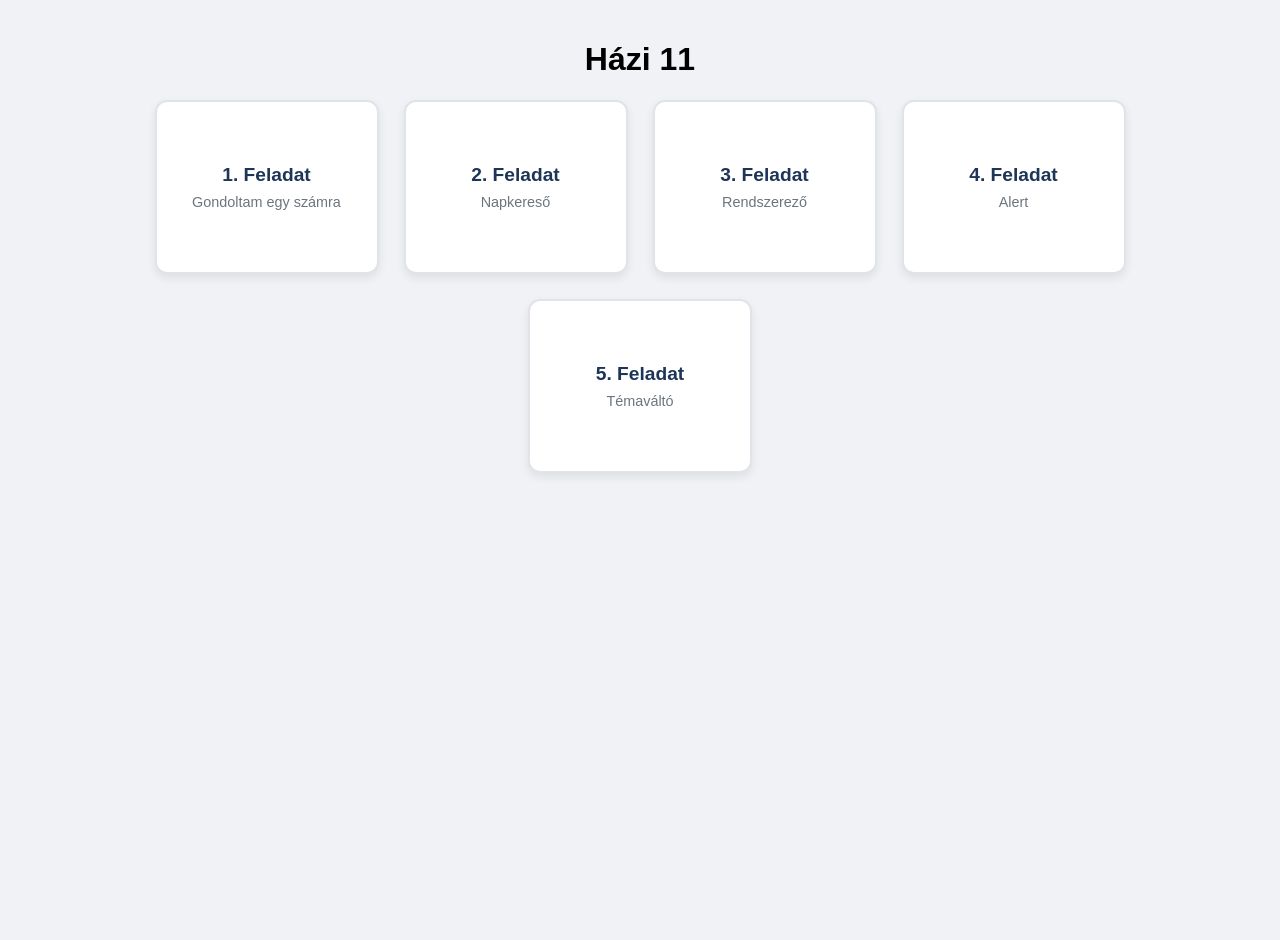
<file: hazi11/index.html>
<!DOCTYPE html>
<html lang="hu">
<head>
    <meta charset="UTF-8">
    <meta name="viewport" content="width=device-width, initial-scale=1.0">
    <title>Házi 11</title>
    <style>
        body {
            font-family: 'Segoe UI', Tahoma, Geneva, Verdana, sans-serif;
            background-color: #f0f2f5;
            display: flex;
            flex-direction: column;      
            justify-content: flex-start; 
            align-items: center;        
            min-height: 100vh;
            margin: 0;
            padding: 20px;
        }

        .container {
            display: flex;
            flex-wrap: wrap;
            gap: 25px;
            justify-content: center;
            max-width: 1100px;
        }

        .link-box {
            display: flex;
            flex-direction: column;
            justify-content: center;
            align-items: center;
            width: 180px;
            height: 130px;
            padding: 20px;
            background-color: #ffffff;
            color: #2b2d42;
            text-decoration: none;
            border-radius: 12px;
            border: 2px solid #e0e4e8;
            box-shadow: 0 4px 10px rgba(0, 0, 0, 0.08);
            text-align: center;
            
            transition: transform 0.25s ease, box-shadow 0.25s ease, border-color 0.25s ease;
        }

        .link-box h3 {
            margin: 0 0 8px 0;
            font-size: 1.2rem;
            color: #1d3557;
        }

        .link-box p {
            margin: 0;
            font-size: 0.9rem;
            color: #6c757d;
        }

        .link-box:hover {
            transform: scale(1.08);
            box-shadow: 0 12px 24px rgba(0, 0, 0, 0.15);
            border-color: #457b9d;
        }
        .h1 {
            text-align: center;
            margin-top: 0;
            margin-bottom: 40px;
            color: #1d3557;
        }
    </style>
</head>
<body>
    <h1>Házi 11</h1>
    <div class="container">
        <a href="hazi11_1.html" class="link-box">
            <h3>1. Feladat</h3>
            <p>Gondoltam egy számra</p>
        </a>

        <a href="hazi11_2.html" class="link-box">
            <h3>2. Feladat</h3>
            <p>Napkereső</p>
        </a>

        <a href="hazi11_3.html" class="link-box">
            <h3>3. Feladat</h3>
            <p>Rendszerező</p>
        </a>

        <a href="hazi11_4.html" class="link-box">
            <h3>4. Feladat</h3>
            <p>Alert</p>
        </a>

        <a href="hazi11_5.html" class="link-box">
            <h3>5. Feladat</h3>
            <p>Témaváltó</p>
        </a>
    </div>

</body>
</html>
</file>
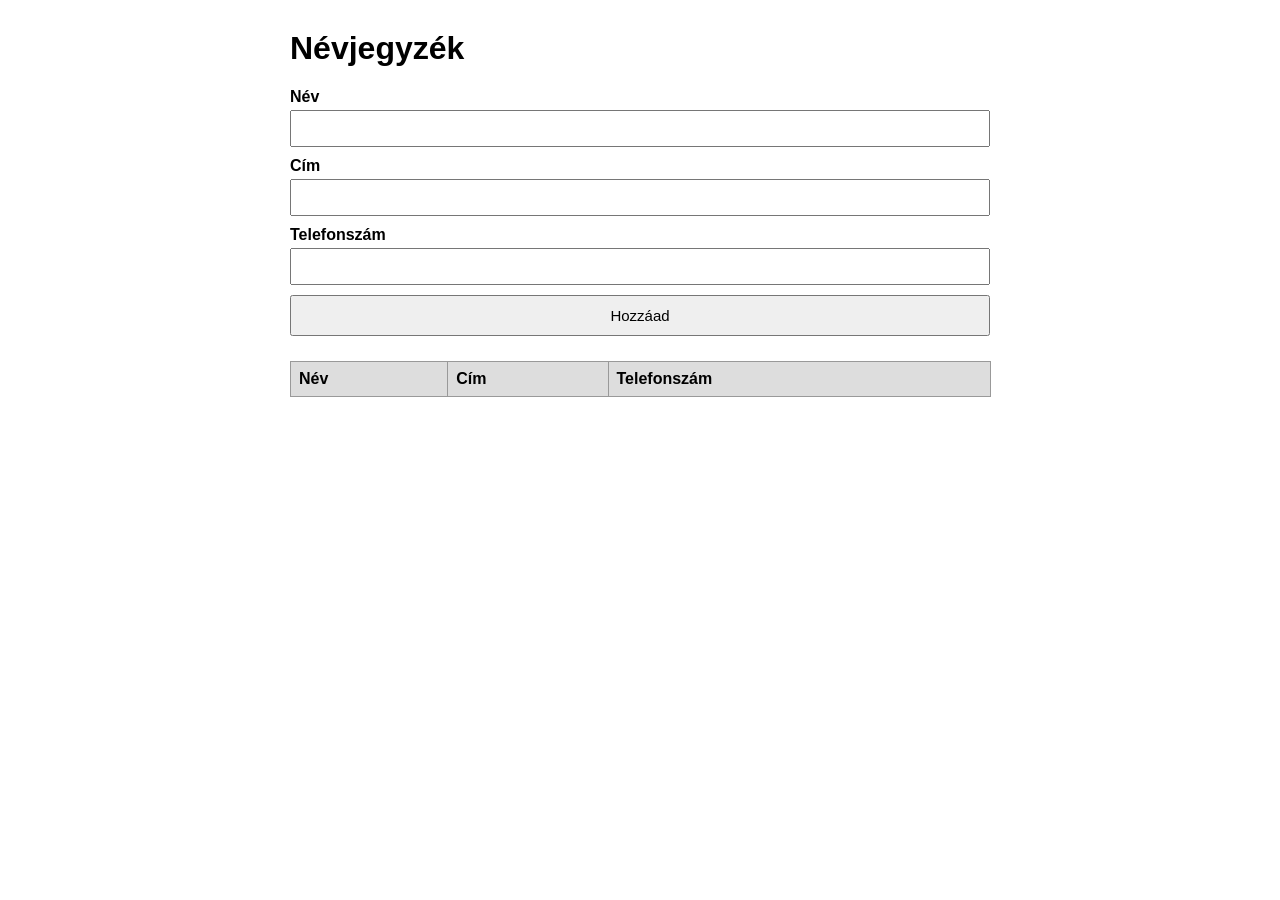
<file: index_01.html>
<!DOCTYPE html>
<html lang="hu">
<head>
    <meta charset="UTF-8">
    <meta name="viewport" content="width=device-width, initial-scale=1.0">
    <title>Adatlista</title>
    <style>
        body {
            font-family: Arial, sans-serif;
            max-width: 700px;
            margin: 30px auto;
            padding: 0 15px;
        }

        .urlap {
            display: flex;
            flex-direction: column;
            gap: 10px;
            margin-bottom: 25px;
        }

        .urlap label {
            display: flex;
            flex-direction: column;
            font-weight: bold;
            gap: 4px;
        }

        .urlap input {
            padding: 8px;
            font-size: 15px;
        }

        #hozzaad {
            padding: 10px;
            font-size: 15px;
            cursor: pointer;
        }

        .tabla {
            display: table;
            width: 100%;
            border-collapse: collapse;
        }

        .sor {
            display: table-row;
        }

        .cella {
            display: table-cell;
            border: 1px solid #999;
            padding: 8px;
        }

        .fejlec .cella {
            background: #ddd;
            font-weight: bold;
        }
    </style>
</head>
<body>

    <h1>Névjegyzék</h1>

    <div class="urlap">
        <label>Név
            <input type="text" id="nev">
        </label>
        <label>Cím
            <input type="text" id="cim">
        </label>
        <label>Telefonszám
            <input type="text" id="telefon">
        </label>
        <button id="hozzaad">Hozzáad</button>
    </div>

    <div class="tabla" id="tabla">
        <div class="sor fejlec">
            <div class="cella">Név</div>
            <div class="cella">Cím</div>
            <div class="cella">Telefonszám</div>
        </div>
    </div>

    <script src="js_01.js"></script>
</body>
</html>
</file>
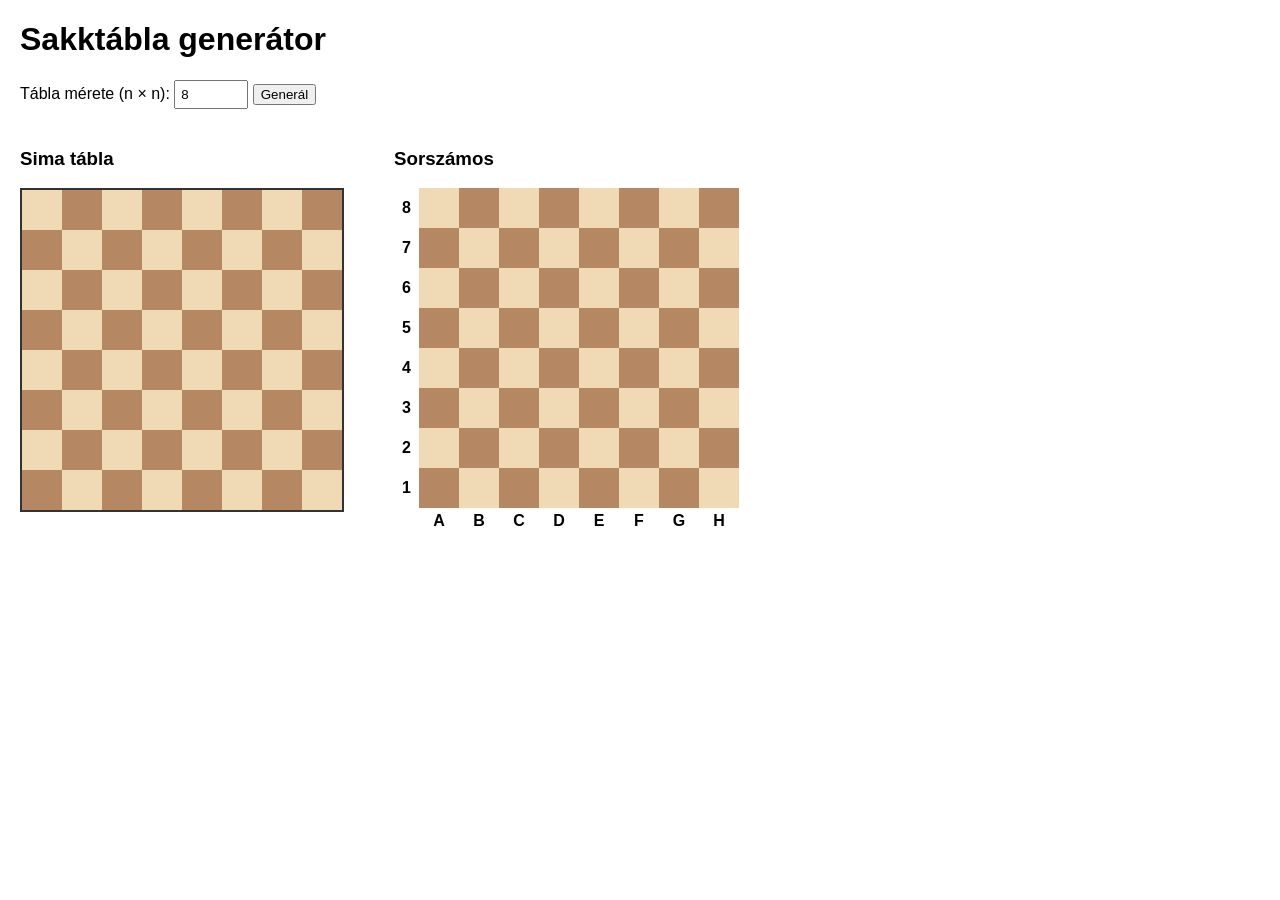
<file: index_02.html>
<!DOCTYPE html>
<html lang="hu">
<head>
    <meta charset="UTF-8">
    <meta name="viewport" content="width=device-width, initial-scale=1.0">
    <title>Sakktábla</title>
    <style>
        body {
            font-family: Arial, sans-serif;
            margin: 20px;
        }

        .beallitas {
            margin-bottom: 20px;
        }

        .beallitas input {
            width: 60px;
            padding: 5px;
        }

        .tablak {
            display: flex;
            gap: 50px;
            flex-wrap: wrap;
        }

        /* --- sima sakktábla --- */
        .sakktabla {
            display: inline-block;
            border: 2px solid #333;
        }

        .sakk-sor {
            display: flex;
        }

        .mezo {
            width: 40px;
            height: 40px;
        }

        .vilagos {
            background: #f0d9b5;
        }

        .sotet {
            background: #b58863;
        }

        .cimkes-tabla {
            display: inline-block;
        }

        .cimkes-sor {
            display: flex;
        }

        .cimke {
            width: 40px;
            height: 40px;
            display: flex;
            align-items: center;
            justify-content: center;
            font-weight: bold;
        }

        .cimke.sorszam {
            width: 25px;
        }

        .cimke.ures {
            width: 25px;
            height: 25px;
        }

        .cimke.betu {
            height: 25px;
        }
    </style>
</head>
<body>

    <h1>Sakktábla generátor</h1>

    <div class="beallitas">
        <label>Tábla mérete (n × n):
            <input type="number" id="meret" value="8" min="1" max="26">
        </label>
        <button id="general">Generál</button>
    </div>

    <div class="tablak">
        <div>
            <h3>Sima tábla</h3>
            <div id="tabla1"></div>
        </div>
        <div>
            <h3>Sorszámos</h3>
            <div id="tabla2"></div>
        </div>
    </div>

    <script src="js_02.js"></script>
</body>
</html>
</file>
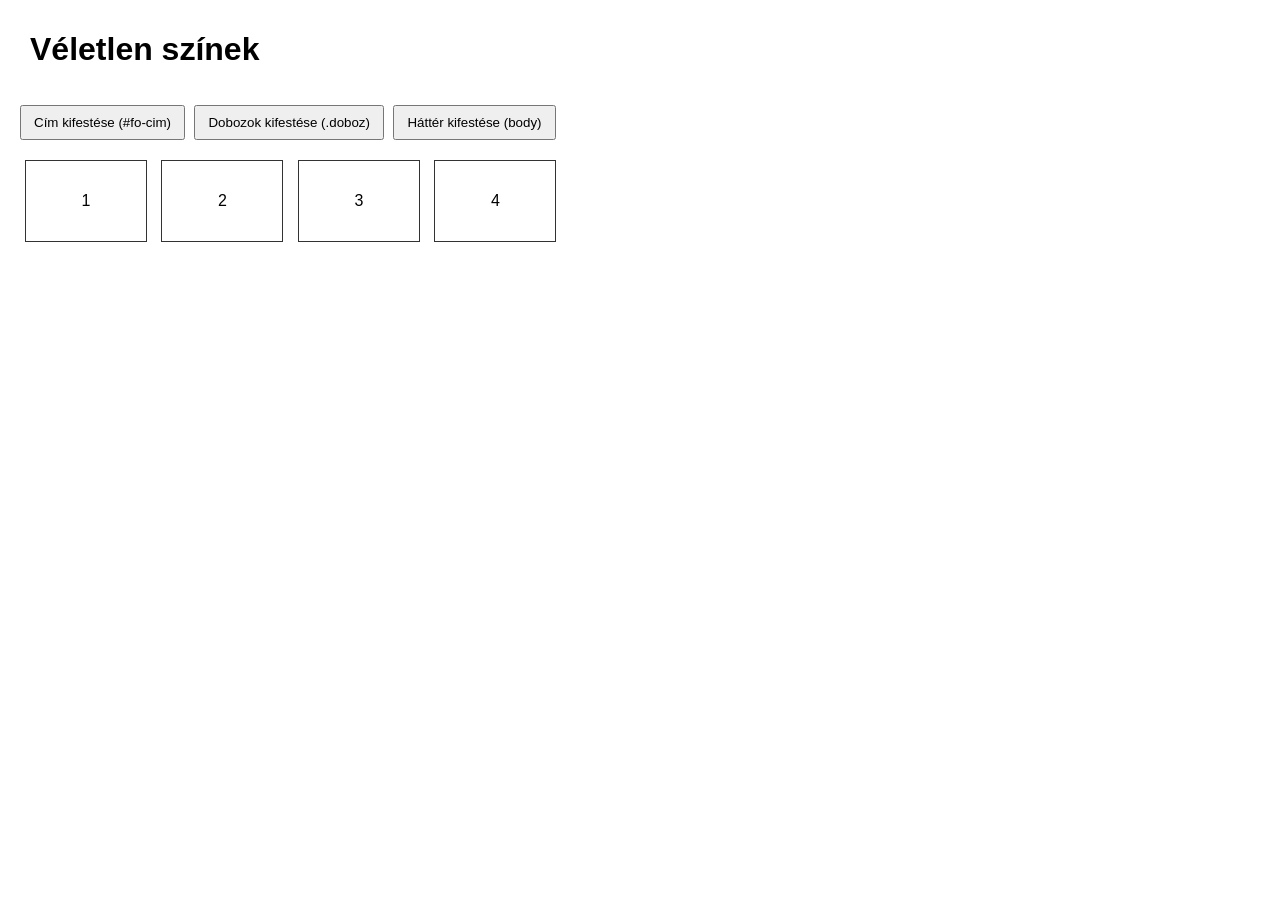
<file: index_03.html>
<!DOCTYPE html>
<html lang="hu">
<head>
    <meta charset="UTF-8">
    <meta name="viewport" content="width=device-width, initial-scale=1.0">
    <title>Véletlen színek</title>
    <style>
        body {
            font-family: Arial, sans-serif;
            margin: 20px;
        }

        .doboz {
            display: inline-block;
            width: 120px;
            height: 80px;
            margin: 5px;
            border: 1px solid #333;
            text-align: center;
            line-height: 80px;
        }

        #fo-cim {
            padding: 10px;
        }

        button {
            padding: 8px 12px;
            margin: 5px 5px 15px 0;
            cursor: pointer;
        }
    </style>
</head>
<body>

    <h1 id="fo-cim">Véletlen színek</h1>

    <div>
        <button id="gomb-cim">Cím kifestése (#fo-cim)</button>
        <button id="gomb-dobozok">Dobozok kifestése (.doboz)</button>
        <button id="gomb-torzs">Háttér kifestése (body)</button>
    </div>

    <div>
        <div class="doboz">1</div>
        <div class="doboz">2</div>
        <div class="doboz">3</div>
        <div class="doboz">4</div>
    </div>

    <script src="js_03.js"></script>
</body>
</html>
</file>
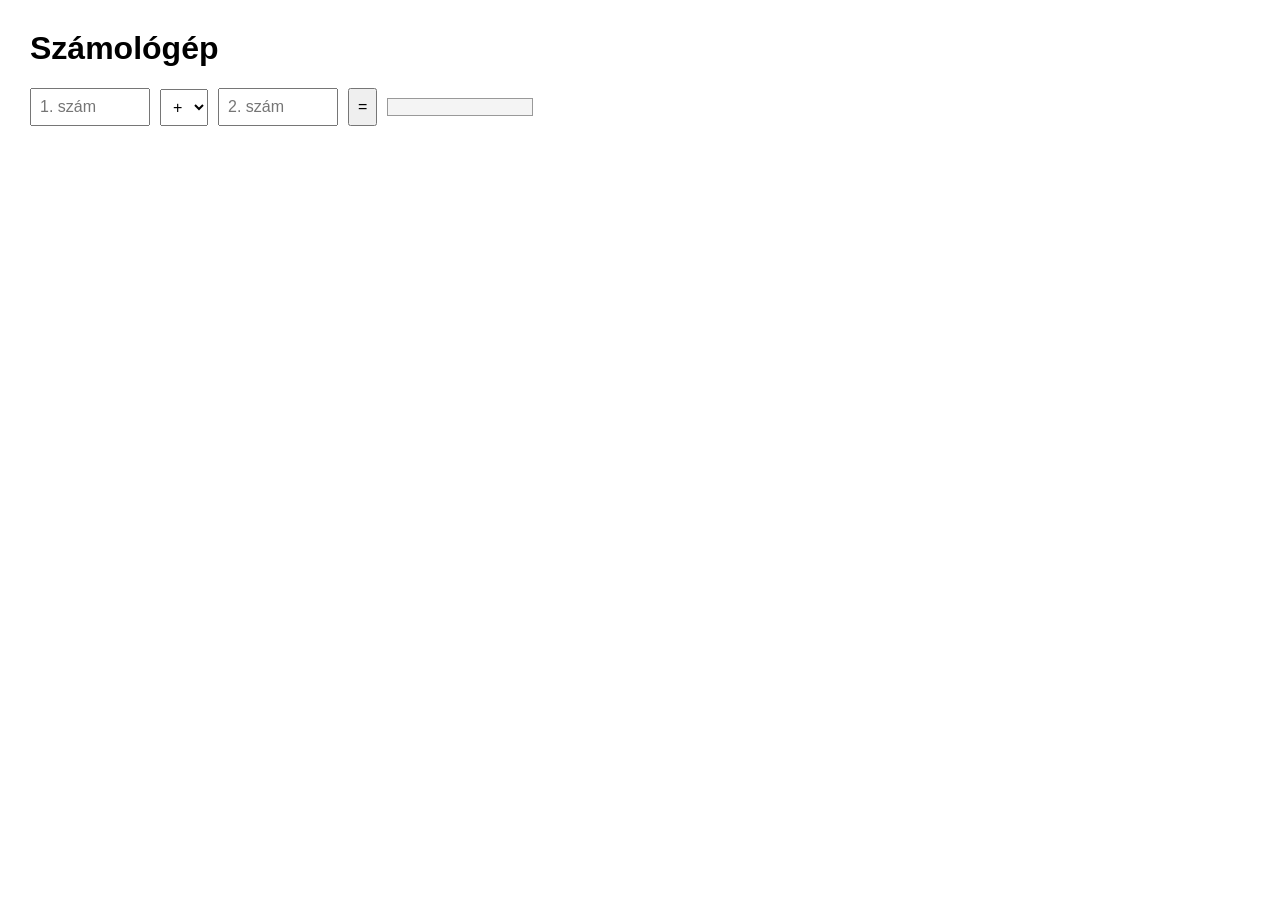
<file: index_04.html>
<!DOCTYPE html>
<html lang="hu">
<head>
    <meta charset="UTF-8">
    <meta name="viewport" content="width=device-width, initial-scale=1.0">
    <title>Számológép</title>
    <style>
        body {
            font-family: Arial, sans-serif;
            margin: 30px;
        }

        .szamologep {
            display: flex;
            align-items: center;
            gap: 10px;
            flex-wrap: wrap;
        }

        input, select, button {
            padding: 8px;
            font-size: 16px;
        }

        input {
            width: 100px;
        }

        button {
            cursor: pointer;
        }

        #eredmeny {
            min-width: 120px;
            padding: 8px 12px;
            border: 1px solid #999;
            background: #f4f4f4;
            font-size: 16px;
            font-weight: bold;
        }
    </style>
</head>
<body>

    <h1>Számológép</h1>

    <div class="szamologep">
        <input type="number" id="operandus1" placeholder="1. szám">

        <select id="operator">
            <option value="+">+</option>
            <option value="-">-</option>
            <option value="*">*</option>
            <option value="/">/</option>
        </select>

        <input type="number" id="operandus2" placeholder="2. szám">

        <button id="egyenlo">=</button>

        <span id="eredmeny"></span>
    </div>

    <script src="js_04.js"></script>
</body>
</html>
</file>
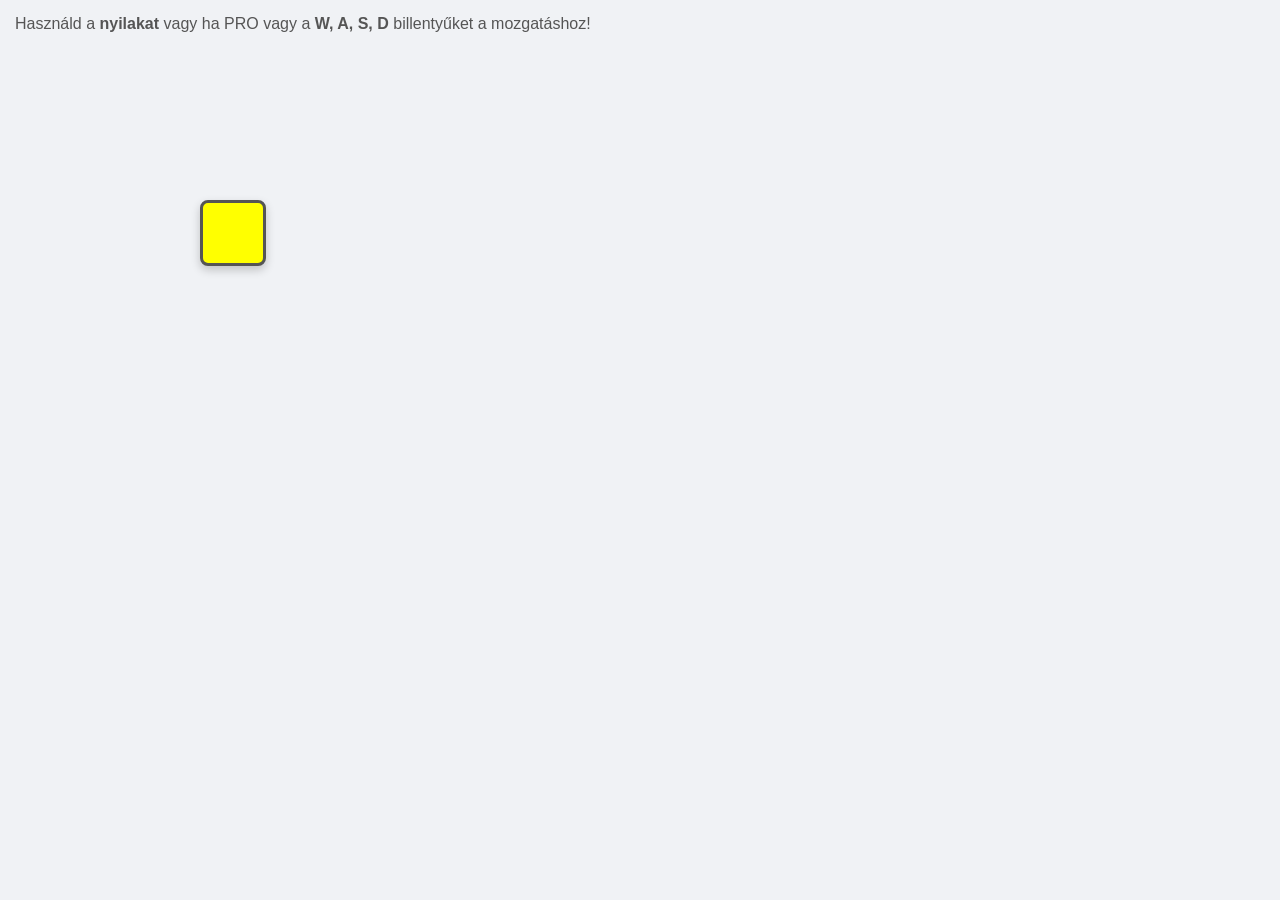
<file: hazi10/hazi10_4.html>
<!DOCTYPE html>
<html lang="hu">
<head>
    <meta charset="UTF-8">
    <title>Négyzet mozgatása billentyűzettel</title>
    <style>
        body {
            margin: 0;
            height: 100vh;
            overflow: hidden;
            background-color: #f0f2f5;
            font-family: sans-serif;
        }

        .info {
            padding: 15px;
            color: #555;
            user-select: none;
        }

        #box {
            width: 60px;
            height: 60px;
            background-color: yellow;
            border-style: solid;
            border-color: #555;
            border-width: 3px;
            border-radius: 8px;
            box-shadow: 0 4px 10px rgba(0, 0, 0, 0.2);
            
            position: absolute;
            top: 200px;
            left: 200px;
            
            transition: top 0.05s linear, left 0.05s linear;
        }
    </style>
</head>
<body>

    <div class="info">Használd a <strong>nyilakat</strong> vagy ha PRO vagy a  <strong>W, A, S, D</strong> billentyűket a mozgatáshoz!</div>
    <div id="box"></div>

   <script src="hazi10_4.js"></script>

</body>
</html>
</file>
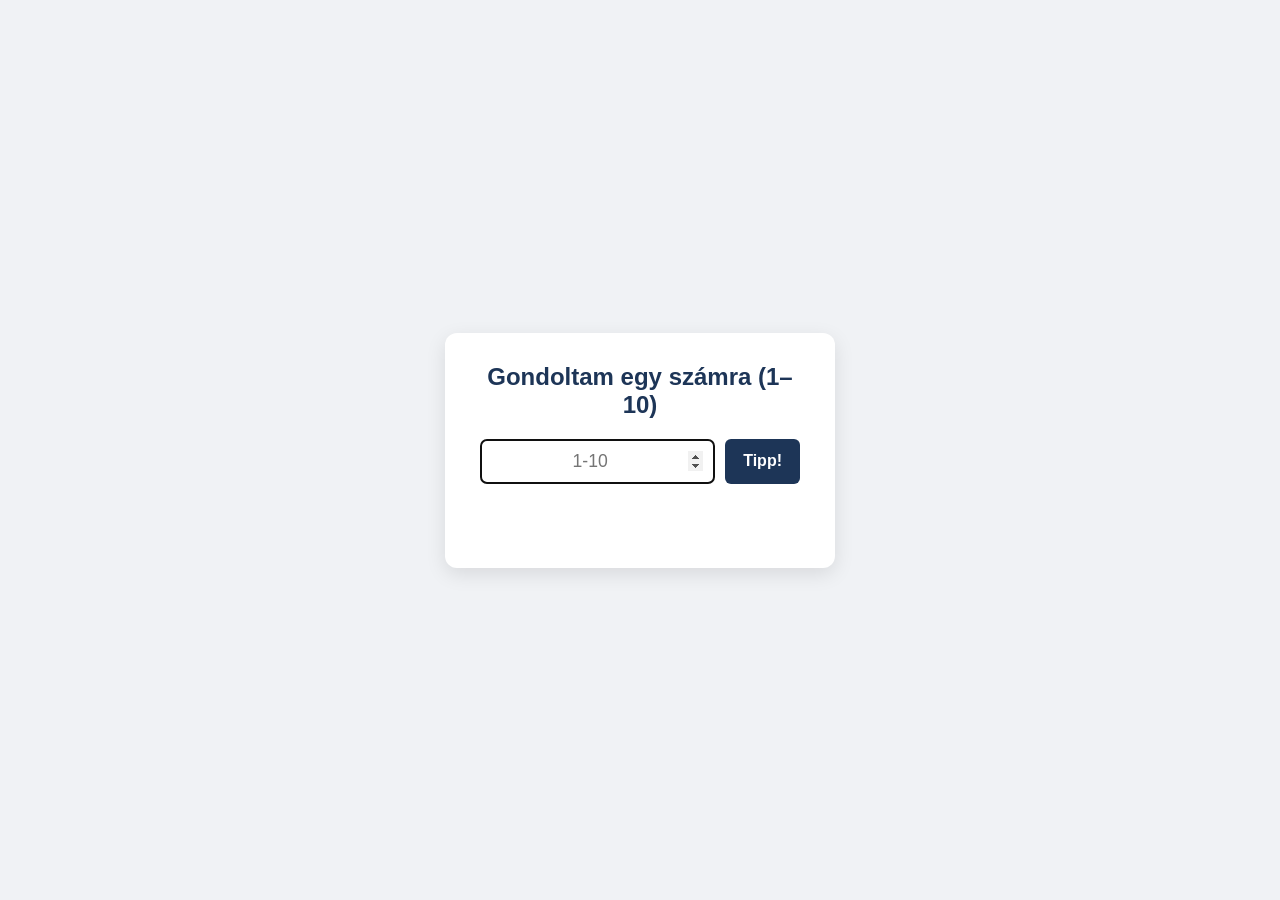
<file: hazi11/hazi11_1.html>
<!DOCTYPE html>
<html lang="hu">
<head>
    <meta charset="UTF-8">
    <meta name="viewport" content="width=device-width, initial-scale=1.0">
    <title>Tippelős játék (1-10)</title>
    <link id="theme-link" rel="stylesheet" href="alert.css">
    <style>
        body {
            font-family: 'Segoe UI', Tahoma, Geneva, Verdana, sans-serif;
            background-color: #f0f2f5;
            display: flex;
            justify-content: center;
            align-items: center;
            min-height: 100vh;
            margin: 0;
        }

        .game-card {
            background: #ffffff;
            padding: 30px 35px;
            border-radius: 12px;
            box-shadow: 0 6px 20px rgba(0, 0, 0, 0.1);
            text-align: center;
            width: 320px;
        }

        h1 {
            margin-top: 0;
            font-size: 1.5rem;
            color: #1d3557;
        }

        .controls {
            display: flex;
            gap: 10px;
            margin: 20px 0;
        }

        input[type="number"] {
            flex: 1;
            padding: 10px;
            font-size: 1.1rem;
            border: 2px solid #ccc;
            border-radius: 6px;
            text-align: center;
        }

        button {
            padding: 10px 18px;
            font-size: 1rem;
            font-weight: 600;
            color: #fff;
            background-color: #1d3557;
            border: none;
            border-radius: 6px;
            cursor: pointer;
            transition: background-color 0.2s;
        }

        button:hover:not(:disabled) {
            background-color: #457b9d;
        }

        button:disabled {
            background-color: #a8b2bd;
            cursor: not-allowed;
        }

        #feedback {
            min-height: 24px;
            font-weight: 500;
            color: #e63946;
            margin-bottom: 10px;
        }

        #restartBtn {
            display: none;
            width: 100%;
            background-color: #2a9d8f;
            margin-top: 10px;
        }

        #restartBtn:hover {
            background-color: #21867a;
        }
    </style>
</head>
<body>

    <div class="game-card">
        <h1>Gondoltam egy számra (1–10)</h1>
        
        <div class="controls">
            <input type="number" id="guessInput" min="1" max="10" placeholder="1-10">
            <button id="guessBtn">Tipp!</button>
        </div>

        <p id="feedback"></p>
        <button id="restartBtn">Új játék</button>
    </div>

    <script type="module" src="hazi11_1.js" ></script>

</body>
</html>
</file>
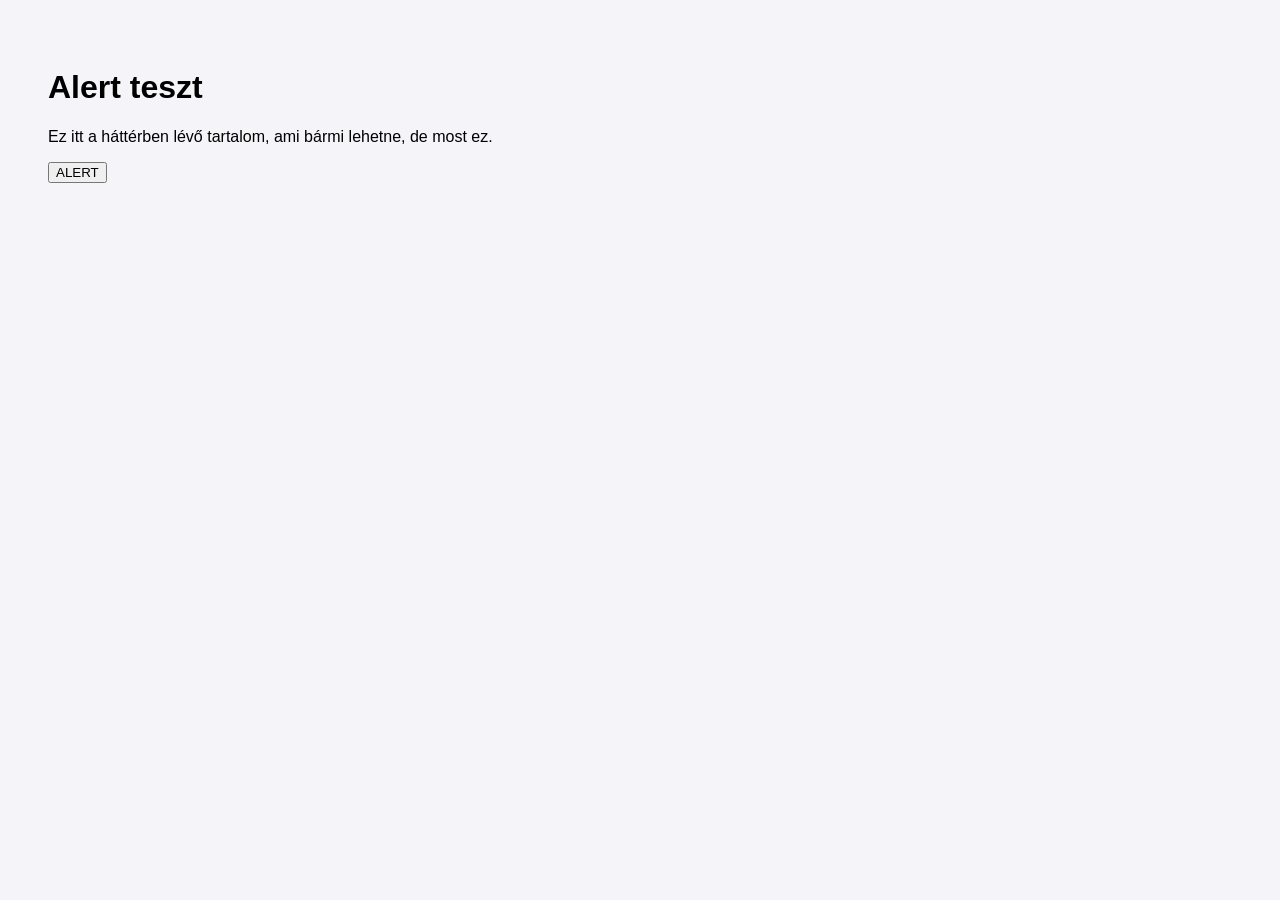
<file: hazi11/hazi11_4.html>
<!DOCTYPE html>
<html lang="hu">
<head>
    <meta charset="UTF-8">
    <meta name="viewport" content="width=device-width, initial-scale=1.0">
    <title>Saját Alert ablak</title>
    <link id="theme-link" rel="stylesheet" href="alert.css">
    <style >
        body {
            font-family: 'Segoe UI', Tahoma, Geneva, Verdana, sans-serif;
            padding: 40px;
            background-color: #f4f4f9;
        }
    </style>
</head>
<body>

    <h1>Alert teszt</h1>
    <p>Ez itt a háttérben lévő tartalom, ami bármi lehetne, de most ez.</p>
    <button id="alertBtn">ALERT</button>

    <script type="module" src="hazi11_4.js"></script>

</body>
</html>
</file>
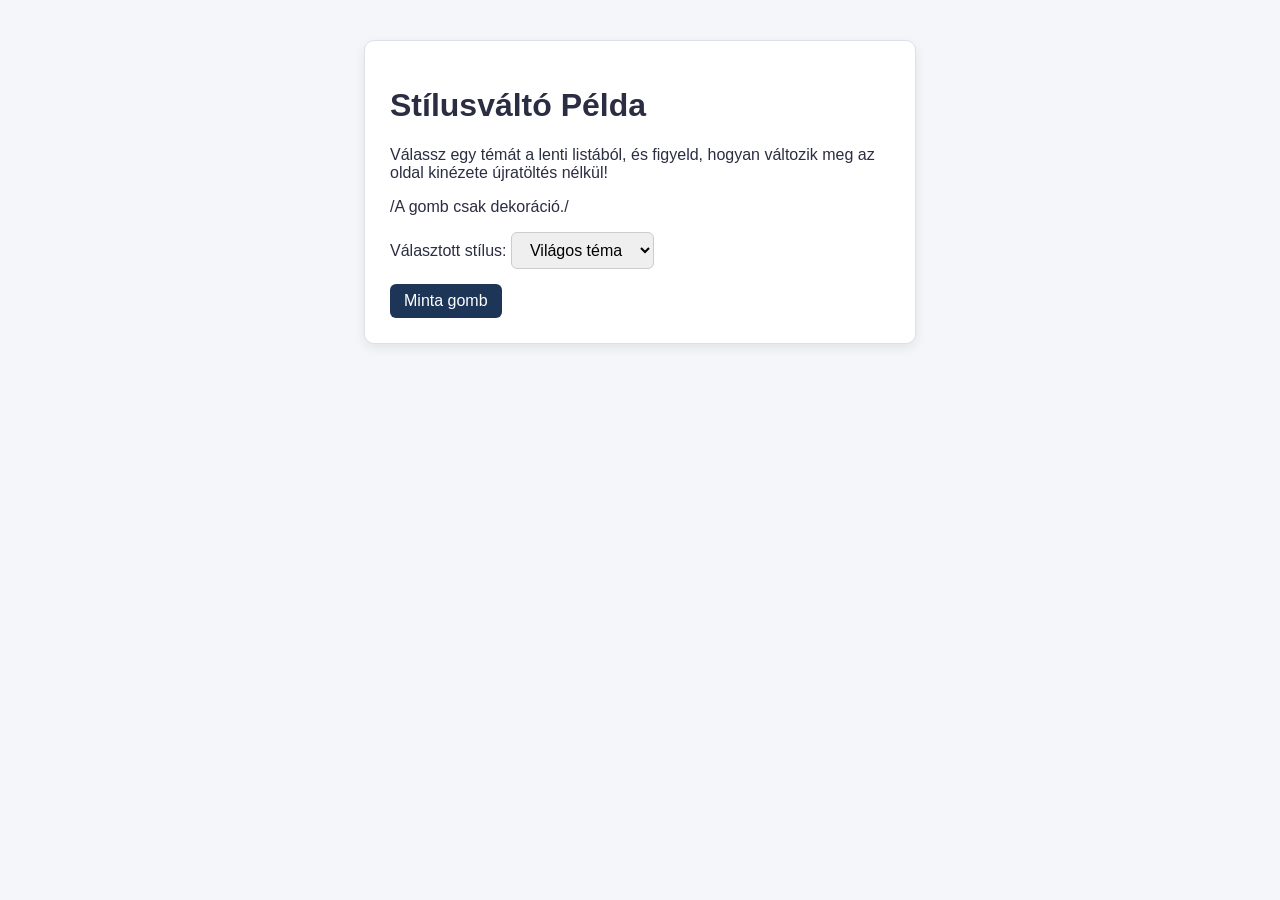
<file: hazi11/hazi11_5.html>
<!DOCTYPE html>
<html lang="hu">
<head>
    <meta charset="UTF-8">
    <meta name="viewport" content="width=device-width, initial-scale=1.0">
    <title>Dinamikus CSS váltó</title>
    <link id="theme-link" rel="stylesheet" href="hazi11_5_light.css">
</head>
<body>

    <div class="card">
        <h1>Stílusváltó Példa</h1>
        <p>Válassz egy témát a lenti listából, és figyeld, hogyan változik meg az oldal kinézete újratöltés nélkül!</p>
        <p>/A gomb csak dekoráció./</p>

        <label for="styleSelector">Választott stílus: </label>
        <select id="styleSelector">
            <option value="hazi11_5_light.css">Világos téma</option>
            <option value="hazi11_5_dark.css">Sötét téma</option>
        </select>

        <br>
        <button>Minta gomb</button>
    </div>

    <script src="hazi11_5.js"></script>
</body>
</html>
</file>
<file: hazi11/alert.css>
.my-alert-overlay {
            position: fixed;      
            top: 0;
            left: 0;
            width: 100vw;
            height: 100vh;
            background-color: rgba(0, 0, 0, 0.5); 
            display: flex;        
            justify-content: center;
            align-items: center;
            z-index: 9999;       
        }

        .my-alert-box {
            background-color: #ffffff;
            padding: 25px 30px;
            border-radius: 10px;
            box-shadow: 0 10px 25px rgba(0, 0, 0, 0.25);
            text-align: center;
            min-width: 280px;
            max-width: 420px;
        }

        .my-alert-message {
            margin: 0 0 20px 0;
            font-size: 1.05rem;
            color: #333;
            line-height: 1.4;
        }

        .my-alert-btn {
            padding: 10px 28px;
            font-size: 1rem;
            font-weight: 600;
            color: #fff;
            background-color: #1d3557;
            border: none;
            border-radius: 6px;
            cursor: pointer;
            transition: background-color 0.2s ease;
        }

        .my-alert-btn:hover {
            background-color: #457b9d;
        }
</file>
<file: hazi11/hazi11_5_light.css>
body {
    font-family: 'Segoe UI', Tahoma, Geneva, Verdana, sans-serif;
    background-color: #f4f6f9;
    color: #2b2d42;
    margin: 0;
    padding: 40px;
    transition: background-color 0.3s, color 0.3s;
}

.card {
    background-color: #ffffff;
    border: 1px solid #dce1e7;
    border-radius: 10px;
    padding: 25px;
    max-width: 500px;
    margin: 0 auto;
    box-shadow: 0 4px 12px rgba(0, 0, 0, 0.08);
}

select, button {
    padding: 8px 14px;
    border-radius: 6px;
    border: 1px solid #ccc;
    font-size: 1rem;
    cursor: pointer;
}

button {
    background-color: #1d3557;
    color: white;
    border: none;
    margin-top: 15px;
}
</file>
